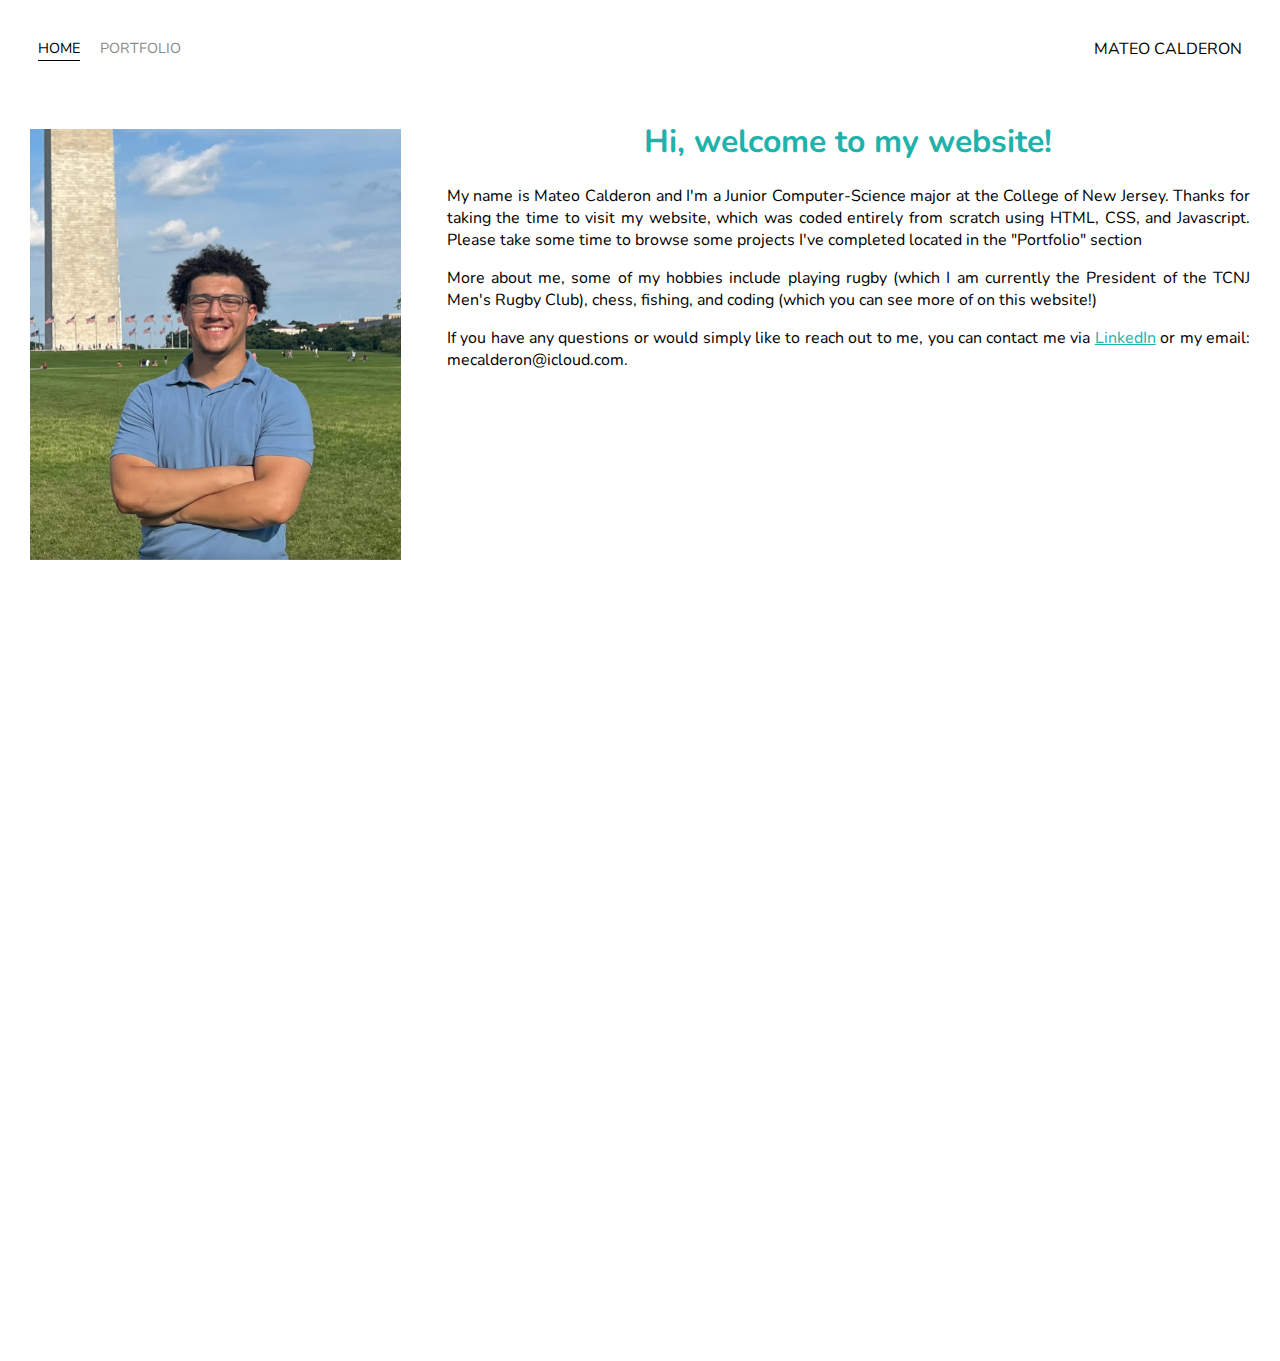
<file: index.html>
<!DOCTYPE html>
<html>
  <head>
    <meta charset="UTF-8" />
    <title>About</title>
    <link rel="preconnect" href="https://fonts.googleapis.com">
<link rel="preconnect" href="https://fonts.gstatic.com" crossorigin>
<link href="https://fonts.googleapis.com/css2?family=Nunito:wght@200&display=swap" rel="stylesheet">
    <link rel = "stylesheet" href="styles.css">
  </head>
  <body>
    <div class="container">
      <div class="nav-wrapper">

        <div class= "left-side">
          <div class="nav-link-wrapper active-nav-link">
            <a href="index.html">Home</a>
          </div>
          
          <div class="nav-link-wrapper">
            <a href="portfolio.html">Portfolio</a>
          </div>
        </div>

        <div class= "right-side">
          <div class="brand">
            <div>MATEO CALDERON</div>
          </div>
        </div>

      </div>

      <div class = "content-wrapper">
          <div class = "two-column-wrapper">
            
            <div class = "profile-image-wrapper">
              <img src = "images/profile.png">
            </div>
            
            <div class = "profile-content-wrapper">
              <h1>Hi, welcome to my website!</h1>
              <p>My name is Mateo Calderon and I'm a Junior Computer-Science major at the College of New Jersey. Thanks for taking the time to visit my website, which was coded entirely from scratch using HTML, CSS, and Javascript. Please take some time to browse some projects I've completed located in the "Portfolio" section </p>
              <p>More about me, some of my hobbies include playing rugby (which I am currently the President of the TCNJ Men's Rugby Club), chess, fishing, and coding (which you can see more of on this website!)</p>
              <p>If you have any questions or would simply like to reach out to me, you can contact me via <a href ="https://www.linkedin.com/in/mateo-calderon-a55552221/" style = "color: lightseagreen">LinkedIn</a> or my email: mecalderon@icloud.com.</p>
            </div>

            

          </div>

      </div>

    </div>

  </body>
  
</html>
</file>
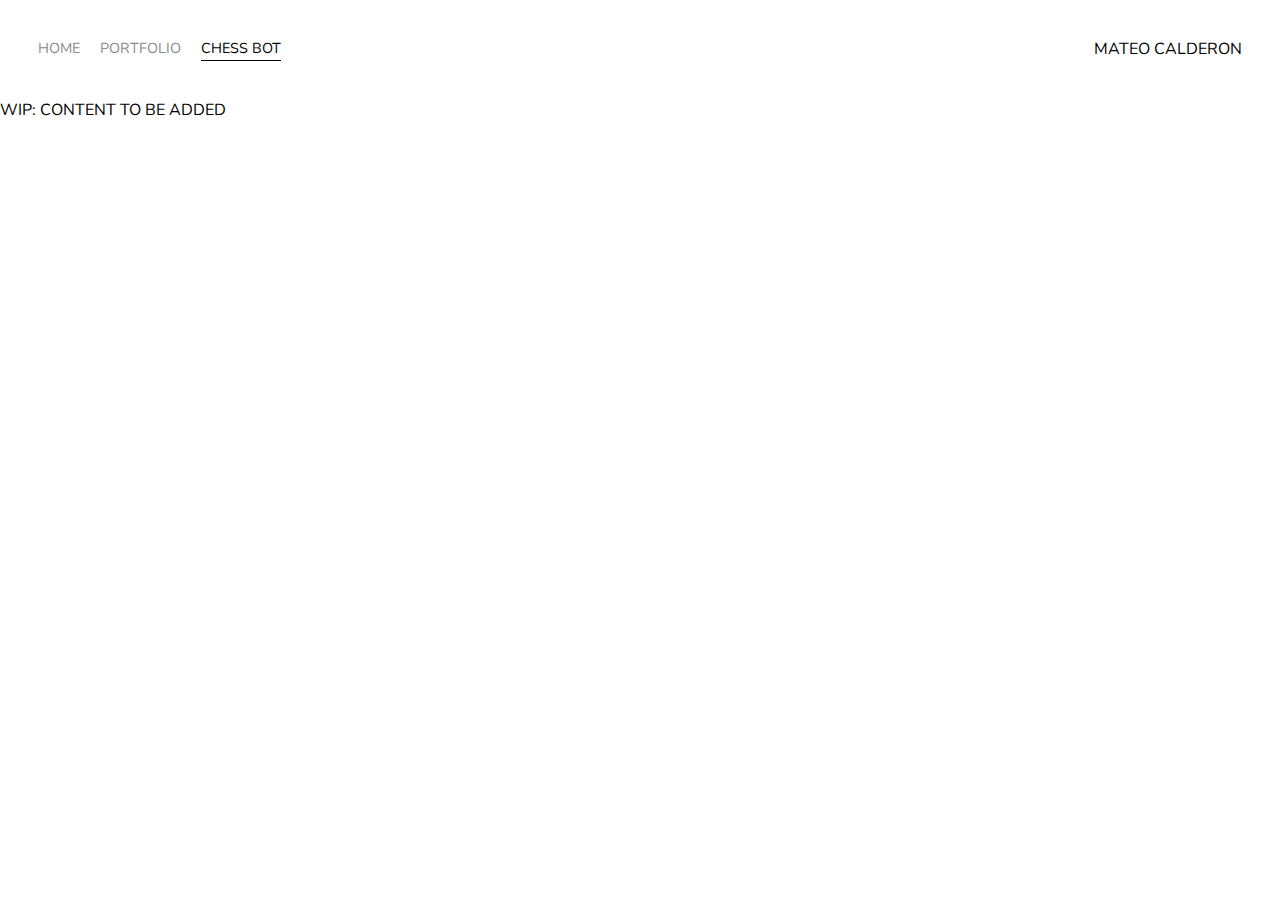
<file: chess.html>
<!DOCTYPE html>
<html>
  <head>
    <meta charset="UTF-8" />
    <title>About</title>
    <link rel="preconnect" href="https://fonts.googleapis.com">
<link rel="preconnect" href="https://fonts.gstatic.com" crossorigin>
<link href="https://fonts.googleapis.com/css2?family=Nunito:wght@200&display=swap" rel="stylesheet">
    <link rel = "stylesheet" href="styles.css">
  </head>
  <body>
    <div class="container">
      <div class="nav-wrapper">

        <div class= "left-side">
          <div class="nav-link-wrapper"">
            <a href="index.html">Home</a>
          </div>
          
          <div class="nav-link-wrapper"">
            <a href="portfolio.html">Portfolio</a>
          </div>

          <div class="nav-link-wrapper active-nav-link"">
            <a href="chess.html">Chess Bot</a>
          </div>
        </div>

        <div class= "right-side">
          <div class="brand">
            <div>MATEO CALDERON</div>
          </div>
        </div>

      </div>

      <div class = "content-wrapper">
        WIP: CONTENT TO BE ADDED

      </div>

    </div>

  </body>
  
</html>
</file>
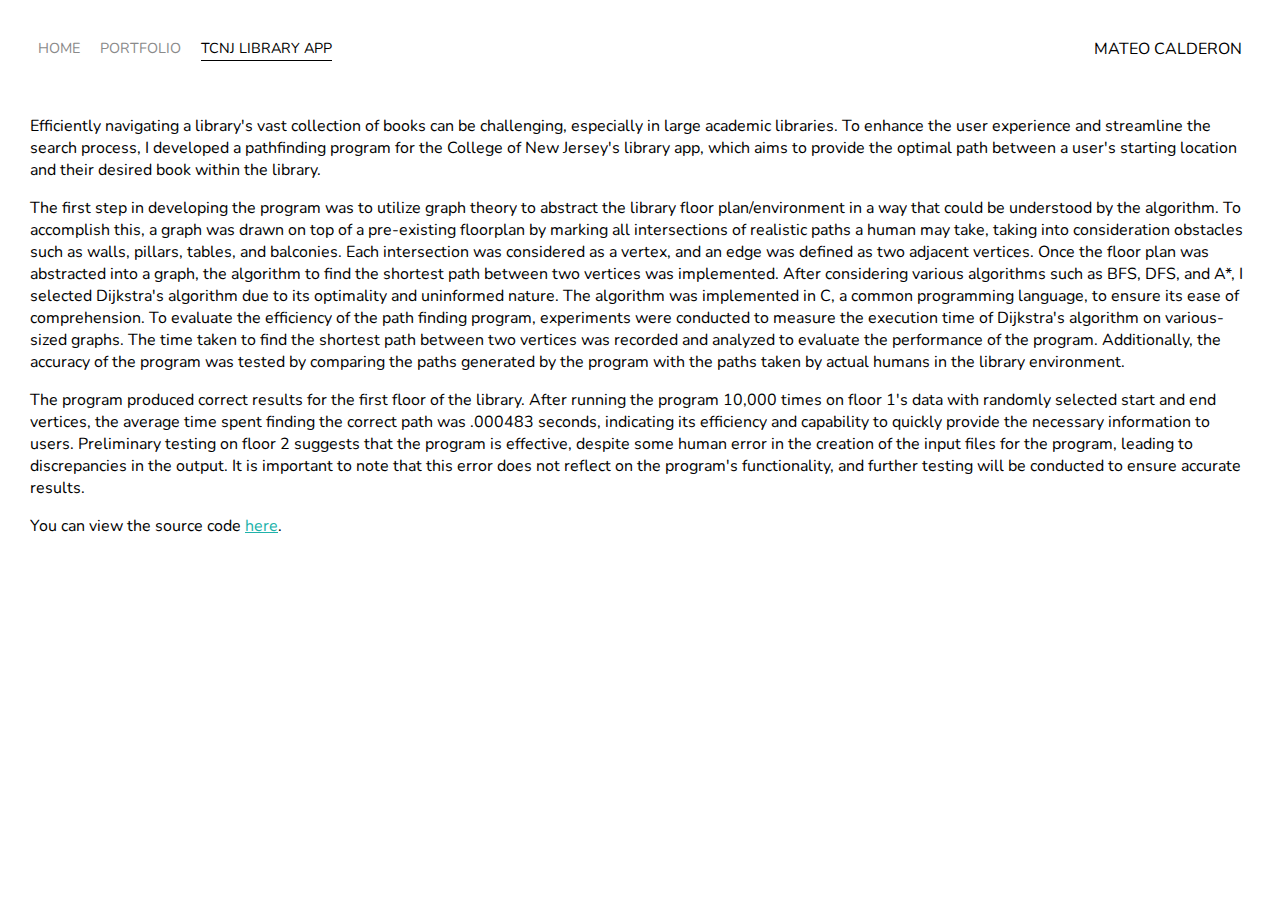
<file: library.html>
<!DOCTYPE html>
<html>
  <head>
    <meta charset="UTF-8" />
    <title>About</title>
    <link rel="preconnect" href="https://fonts.googleapis.com">
<link rel="preconnect" href="https://fonts.gstatic.com" crossorigin>
<link href="https://fonts.googleapis.com/css2?family=Nunito:wght@200&display=swap" rel="stylesheet">
    <link rel = "stylesheet" href="styles.css">
  </head>
  <body>
    <div class="container">
      <div class="nav-wrapper">

        <div class= "left-side">
          <div class="nav-link-wrapper"">
            <a href="index.html">Home</a>
          </div>
          
          <div class="nav-link-wrapper"">
            <a href="portfolio.html">Portfolio</a>
          </div>

          <div class="nav-link-wrapper active-nav-link"">
            <a href="library.html">TCNJ Library App</a>
          </div>
        </div>

        <div class= "right-side">
          <div class="brand">
            <div>MATEO CALDERON</div>
          </div>
        </div>

      </div>

      <div class = "library-content-wrapper">

        <p>Efficiently navigating a library's vast collection of books can be challenging, especially in large academic libraries. To enhance the user experience and streamline the search process, I developed a pathfinding program for the College of New Jersey's library app, which aims to provide the optimal path between a user's starting location and their desired book within the library.</p>

        <p>The first step in developing the program was to utilize graph theory to abstract the library floor plan/environment in a way that could be understood by the algorithm. To accomplish this, a graph was drawn on top of a pre-existing floorplan by marking all intersections of realistic paths a human may take, taking into consideration obstacles such as walls, pillars, tables, and balconies. Each intersection was considered as a vertex, and an edge was defined as two adjacent vertices. Once the floor plan was abstracted into a graph, the algorithm to find the shortest path between two vertices was implemented. After considering various algorithms such as BFS, DFS, and A*, I selected Dijkstra's algorithm due to its optimality and uninformed nature. The algorithm was implemented in C, a common programming language, to ensure its ease of comprehension. To evaluate the efficiency of the path finding program, experiments were conducted to measure the execution time of Dijkstra's algorithm on various-sized graphs. The time taken to find the shortest path between two vertices was recorded and analyzed to evaluate the performance of the program. Additionally, the accuracy of the program was tested by comparing the paths generated by the program with the paths taken by actual humans in the library environment. </p>

        <p>The program produced correct results for the first floor of the library. After running the program 10,000 times on floor 1's data with randomly selected start and end vertices, the average time spent finding the correct path was .000483 seconds, indicating its efficiency and capability to quickly provide the necessary information to users. Preliminary testing on floor 2 suggests that the program is effective, despite some human error in the creation of the input files for the program, leading to discrepancies in the output. It is important to note that this error does not reflect on the program's functionality, and further testing will be conducted to ensure accurate results.</p>

        <p>You can view the source code <a href="https://github.com/calderonm1/dijkstra" style = "color: lightseagreen"> here</a>. </p>
      
      </div>

    </div>

  </body>
  
</html>
</file>
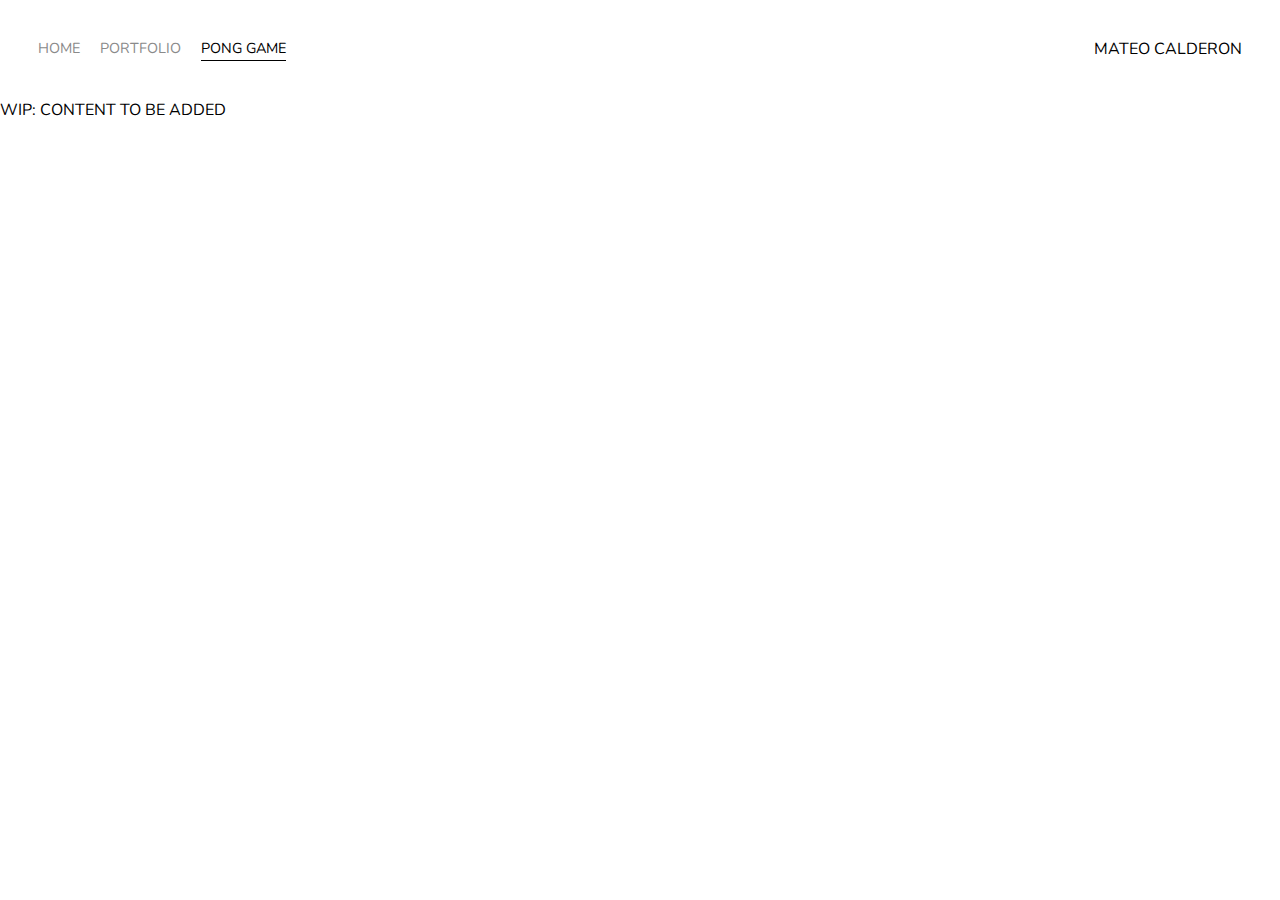
<file: pong.html>
<!DOCTYPE html>
<html>
  <head>
    <meta charset="UTF-8" />
    <title>About</title>
    <link rel="preconnect" href="https://fonts.googleapis.com">
<link rel="preconnect" href="https://fonts.gstatic.com" crossorigin>
<link href="https://fonts.googleapis.com/css2?family=Nunito:wght@200&display=swap" rel="stylesheet">
    <link rel = "stylesheet" href="styles.css">
  </head>
  <body>
    <div class="container">
      <div class="nav-wrapper">

        <div class= "left-side">
          <div class="nav-link-wrapper"">
            <a href="index.html">Home</a>
          </div>
          
          <div class="nav-link-wrapper"">
            <a href="portfolio.html">Portfolio</a>
          </div>

          <div class="nav-link-wrapper active-nav-link"">
            <a href="pong.html">Pong Game</a>
          </div>
        </div>

        <div class= "right-side">
          <div class="brand">
            <div>MATEO CALDERON</div>
          </div>
        </div>

      </div>

      <div class = "content-wrapper">
        WIP: CONTENT TO BE ADDED

      </div>

    </div>

  </body>
  
</html>
</file>
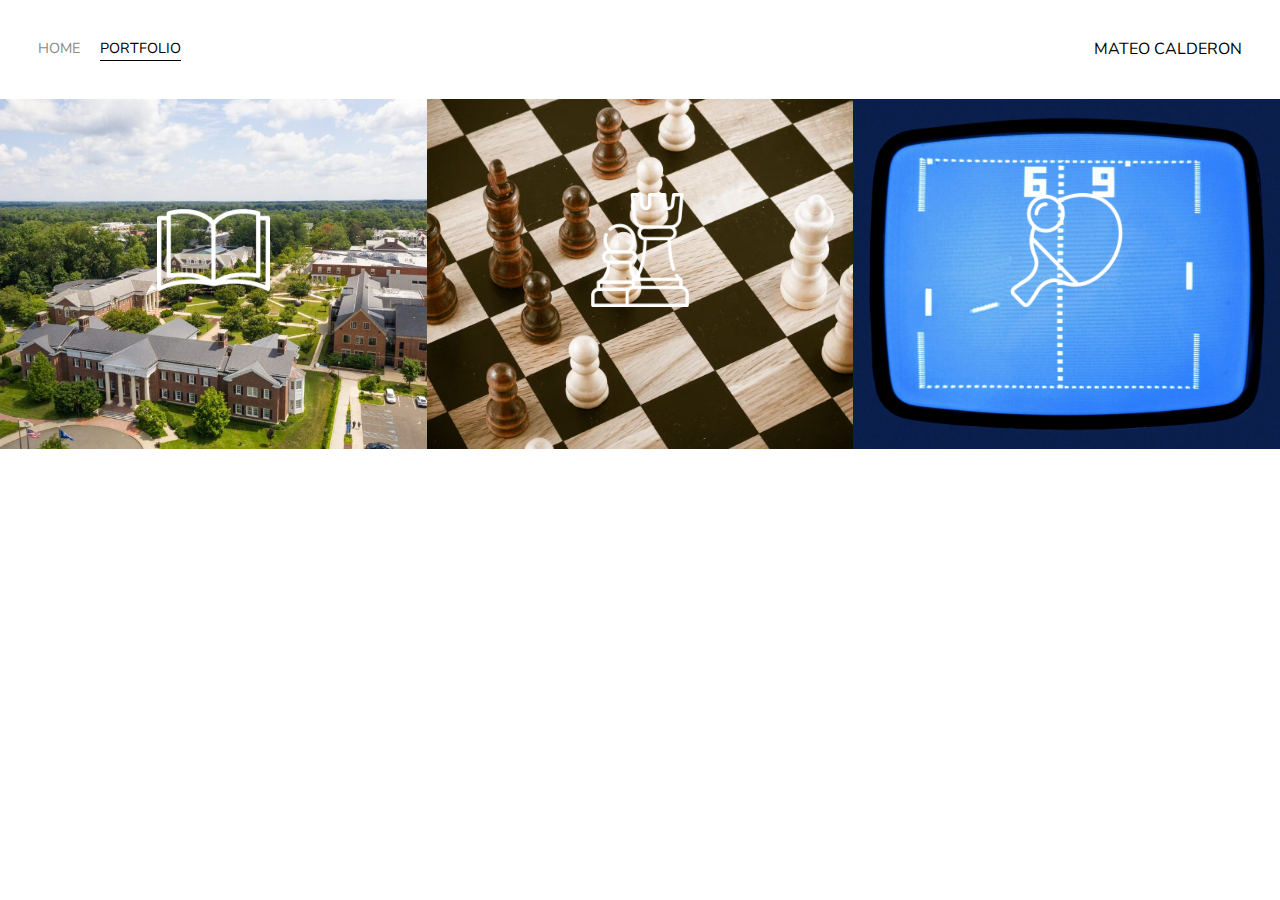
<file: portfolio.html>
<!DOCTYPE html>
<html>
  <head>
    <meta charset="UTF-8" />
    <title>Index</title>
    <link rel="preconnect" href="https://fonts.googleapis.com">
<link rel="preconnect" href="https://fonts.gstatic.com" crossorigin>
<link href="https://fonts.googleapis.com/css2?family=Nunito:wght@200&display=swap" rel="stylesheet">
    <link rel = "stylesheet" href="styles.css">
  </head>
  <body>
    <div class="container">
      <div class="nav-wrapper">

        <div class= "left-side">
          <div class="nav-link-wrapper">
            <a href="index.html">Home</a>
          </div>
        
          <div class="nav-link-wrapper active-nav-link">
            <a href="portfolio.html">Portfolio</a>
          </div>
        </div>



        <div class= "right-side">
          <div class="brand">
            <div>MATEO CALDERON</div>
          </div>
        </div>

      </div>

      <div class = "content-wrapper">
        <div class ="portfolio-items-wrapper">

          <div class ="portfolio-item-wrapper">
            <div class ="portfolio-img-background" style = "background-image:url(images/portfolio1.jpeg)"></div>
          
            <div class ="img-text-wrapper">
              <div class = "logo-wrapper">
                
                <a href ="library.html">
                  <img src = "images/book.png"> 
                </a>
              </div>
              
              <div class = "subtitle">
                TCNJ Library App
              </div>
            </div>
          </div>

          <div class ="portfolio-item-wrapper">
            <div class ="portfolio-img-background" style = "background-image:url(images/portfolio2.avif)"></div>
          
            <div class ="img-text-wrapper">
              <div class = "logo-wrapper">
                <a href ="chess.html">
                  <img src = "images/chess.png">
                </a>
              </div>
              
              <div class = "subtitle">
                Chess Bot
              </div>
            </div>
          </div>

          <div class ="portfolio-item-wrapper">
            <div class ="portfolio-img-background" style = "background-image:url(images/portfolio3.webp)"></div>
          
            <div class ="img-text-wrapper">
              <div class = "logo-wrapper">
                <a href = "pong.html">
                  <img src = "images/ping-pong.png">
                </a>
              </div>
              
              <div class = "subtitle">
                Pong Game
              </div>
            </div>
          </div>

        </div>

      </div>

    </div>

  </body>
  <script>
    const portfolioItems = document.querySelectorAll('.portfolio-item-wrapper')

    portfolioItems.forEach(portfolioItem => {
      portfolioItem.addEventListener('mouseover', () => {
        portfolioItem.childNodes[1].classList.add('img-darken');
      })

      portfolioItem.addEventListener('mouseout', () => {
        portfolioItem.childNodes[1].classList.remove('img-darken');
      })
    })
  </script>
</html>
</file>
<file: styles.css>
/* Master Styles */
body {
  font-family: "Nunito", sans-serif;
  margin: 0px;
}

.container {
  display: grid;
  grid-template-columns: 1fr;
}

/* Nav Styles */
.nav-wrapper{
  display: flex;
  justify-content: space-between;
  padding: 38px;
}

.left-side {
  display: flex;
}

.nav-wrapper > .left-side > div {
  margin-right: 20px;
  font-size: 0.9em;
  text-transform: uppercase;
}

.nav-link-wrapper {
  height: 22px;
  border-bottom: 1px solid transparent;
  transition: border-bottom 0.5s;
}

.nav-link-wrapper a {
  color: #8a8a8a;
  text-decoration: none;
  transition: color 0.5s;
}

.nav-link-wrapper:hover { 
  border-bottom: 1px solid black;
}

.nav-link-wrapper a:hover { 
  color: black;
}

.active-nav-link{
  border-bottom: 1px solid black;
}

.active-nav-link a{
  color: black !important;
}

/* Portfolio Styles*/
.portfolio-items-wrapper{
  display: grid;
  grid-template-columns: 1fr 1fr 1fr;
}

.portfolio-item-wrapper {
  position: relative;
}

.portfolio-img-background {
  height: 350px;
  width: 100%;
  background-size: cover;
  background-position: center;
  background-repeat: no-repeat;
}

.img-text-wrapper{
  position: absolute;
  top: 0;
  display: flex;
  flex-direction: column;
  justify-content: center;
  align-items: center;
  height: 100%;
  text-align: center;
  padding-left: 100px;
  padding-right: 100px;
}

.logo-wrapper img{
  width: 50%;
  margin-bottom: 20px;
}
.img-text-wrapper .subtitle{
  transition: 1s;
  font-weight: 600;
  color: transparent;
}

.img-text-wrapper:hover .subtitle {
  font-weight: 600;
  color: lightseagreen;

}

.img-darken{
  transition: 1s;
  filter: brightness(10%);
}

/* About page */
.two-column-wrapper{
  display: grid;
  grid-template-columns: 1fr 2fr;
}

.profile-image-wrapper img {
  height: 35%;
}
.profile-image-wrapper{
  padding-top: 30px;
  padding-left: 30px;
}

.profile-content-wrapper{
  padding-left: 20px;
  padding-right: 30px;
  text-align: justify;
}

.profile-content-wrapper h1{
  text-align: center;
  color: lightseagreen;
}

.library-content-wrapper{
  padding-left: 30px;
  padding-right: 30px;
}
</file>
